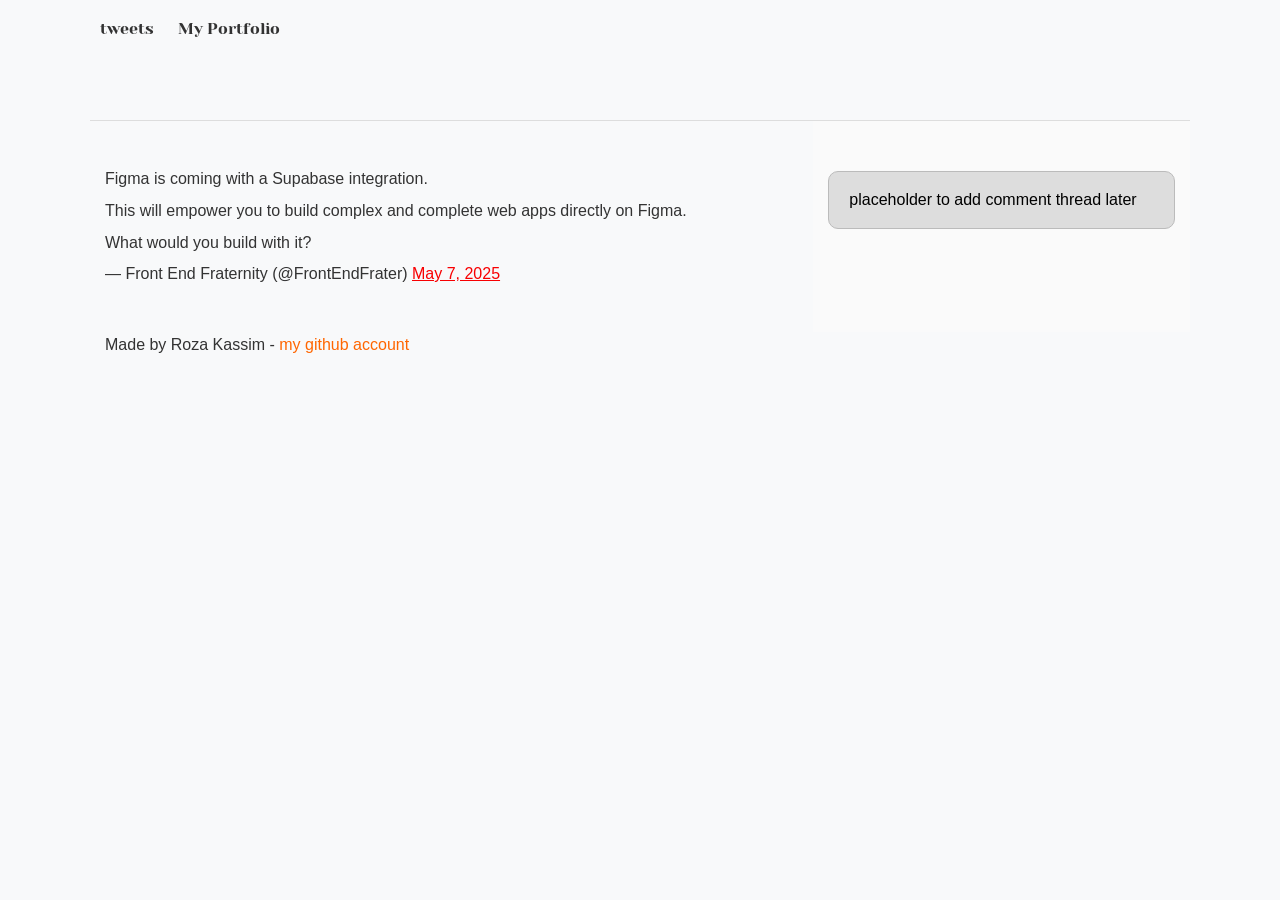
<file: css_basic/tweets.html>
<!DOCTYPE html>
<html lang="en">
<head>
  <meta charset="UTF-8">
  <meta name="viewport" content="width=device-width, initial-scale=1.0">
  <title>Basic Structure</title>
  <link href="base.css" rel="stylesheet">
  <link href="styles.css" rel="stylesheet">
</head>
<body>
  <header>
      <ul>
        <li>
          <a href="tweets.html" alt="go to my tweet page">tweets</a>
        </li>
        <li>
          <a href="index.html" alt="go to my webpage">My Portfolio</a>
        </li>
      </ul>
  </header>

  <main>
    <article>
      <blockquote class="twitter-tweet">
        <p lang="en" dir="ltr">
          Figma is coming with a Supabase integration.<br><br>
          This will empower you to build complex and complete web apps directly on Figma.<br><br>
          What would you build with it?
        </p>
        &mdash; Front End Fraternity (@FrontEndFrater)
        <a href="https://twitter.com/FrontEndFrater/status/1920244637920284749?ref_src=twsrc%5Etfw">
          May 7, 2025
        </a>
      </blockquote>
      <script async src="https://platform.twitter.com/widgets.js" charset="utf-8"></script>
    </article>

    <aside>
     <p>placeholder to add comment thread later</p>
    </aside>
  </main>

  <footer>
   Made by Roza Kassim - <a href="https://github.com/Roze-roze" target="_blank">my github account</a>
  </footer>
</body>
</html>
</file>
<file: css_basic/base.css>
/* Importing webfonts */
/* (If you're learning CSS, you should disregard that) */

@import url(https://fonts.googleapis.com/css?family=Yeseva+One);
@import url(https://fonts.googleapis.com/css?family=Josefin+Sans:400,700,700italic,400italic);


/* CSS reset rules */

html, body {
	height: 100%;
	min-height: 100%;
}
html, body, div, span, applet, object, iframe,
h1, h2, h3, h4, h5, h6, p, blockquote, pre,
a, abbr, acronym, address, big, cite, code,
del, dfn, img, ins, kbd, q, s, samp,
small, strike, sub, sup, tt, var,
b, u, i, center,
dl, dt, dd,
fieldset, form, label, legend,
table, caption, tbody, tfoot, thead, tr, th, td,
article, aside, canvas, details, embed, 
figure, figcaption, footer, header, hgroup, 
menu, nav, output, ruby, section, summary,
time, mark, audio, video {
	margin: 0;
	padding: 0;
	border: 0;
	font-size: 100%;
	font: inherit;
	vertical-align: baseline;
}
/* HTML5 display-role reset for older browsers */
article, aside, details, figcaption, figure, 
footer, header, hgroup, menu, nav, section {
	display: block;
}
body {
	line-height: 1;
}
blockquote, q {
	quotes: none;
}
blockquote:before, blockquote:after,
q:before, q:after {
	content: '';
	content: none;
}
table {
	border-collapse: collapse;
	border-spacing: 0;
}


/* Fonts and colors */

body {
	font-family: 'Josefin Sans', serif;
	color: rgba(0, 0, 0, 0.8);
}
h1, h2, h3, h4, h5, h6, header {
	font-family: 'Yeseva One', sans-serif;
}
article {
}
header {
	border-bottom: 1px solid rgb(221,221,221);
	transition: border-bottom-color 1s ease;
}
header a {
	color: rgba(0, 0, 0, 0.8);
}
aside {
	background: #FAFAFA;
}
aside p {
	border: 1px solid #bbb;
	background: #ddd;
	color: black;
}
footer a {
	color: rgba(0, 0, 0, 0.8);
}
a {
	color: #F80002;
}


/* Positioning and margins */

@media (min-width: 1100px) {
	body {
		width: 1100px;
		margin: 0 auto;
	}
}

article {
	padding: 50px 15px;
}
article > *:first-child {
	margin-top: 0;
}
aside {
	padding: 50px 15px;
}
header .right {
	float: right;
	margin: 0 10px 15px;
}


/* Header */
header {
	padding: 20px 0;
	height: 80px;
}
header ul {
	list-style: none;
	margin: 0;
	padding: 0;
}
header li {
	display: inline;
	vertical-align:middle;
}
header li:first-child {
	margin: 0;
}
header li a {
	margin: 0 10px;
}
header li.logo {
	font-size: 36px;
}
header a {
	text-decoration: none;
}


/* Aside */

aside p {
	border-radius: 10px;
	padding: 20px 20px;
}


/* Footer */

footer {
	padding: 5px 15px;
	height: 80px;
}


/* Text styles and margins */

p {
	margin-bottom: 15px;
}
h1 {
	font-size: 36px;
	margin: 40px 0 20px;
}
h2 {
	font-size: 32px;
	margin: 30px 0 15px;
}
h3 {
	font-size: 28px;
	margin: 25px 0 10px;
}
h4 {
	font-size: 20px;
	font-weight: bold;
	margin: 20px 0 10px;
}
h5 {
	font-size: 18px;
	font-weight: bold;
	margin: 15px 0 10px;
}
h6 {
	font-weight: bold;
	margin: 5px 0;
}

@media (max-width: 800px) {
  body.works_on_smartphone {
  	display: block;
  }
  body.works_on_smartphone main {
  	display: block;
  }
  header .right {
  	float: none;
  }
}
</file>
<file: css_basic/styles.css>
body, main{
    display:flex;
}

body{
    flex-direction: column;
}
main{
    flex-direction: row;
}
article{
    flex:2;
}
aside{
    flex:1;
}
article,aside {
    overflow-y: auto;
}
body {
  background-color: #f8f9fa;
  font-family: 'Segoe UI', Tahoma, Geneva, Verdana, sans-serif;
  color: #333;
}
footer a {
  color: #ff6600;
  text-decoration: none;
}
footer a:hover {
  text-decoration: underline;
}
</file>
